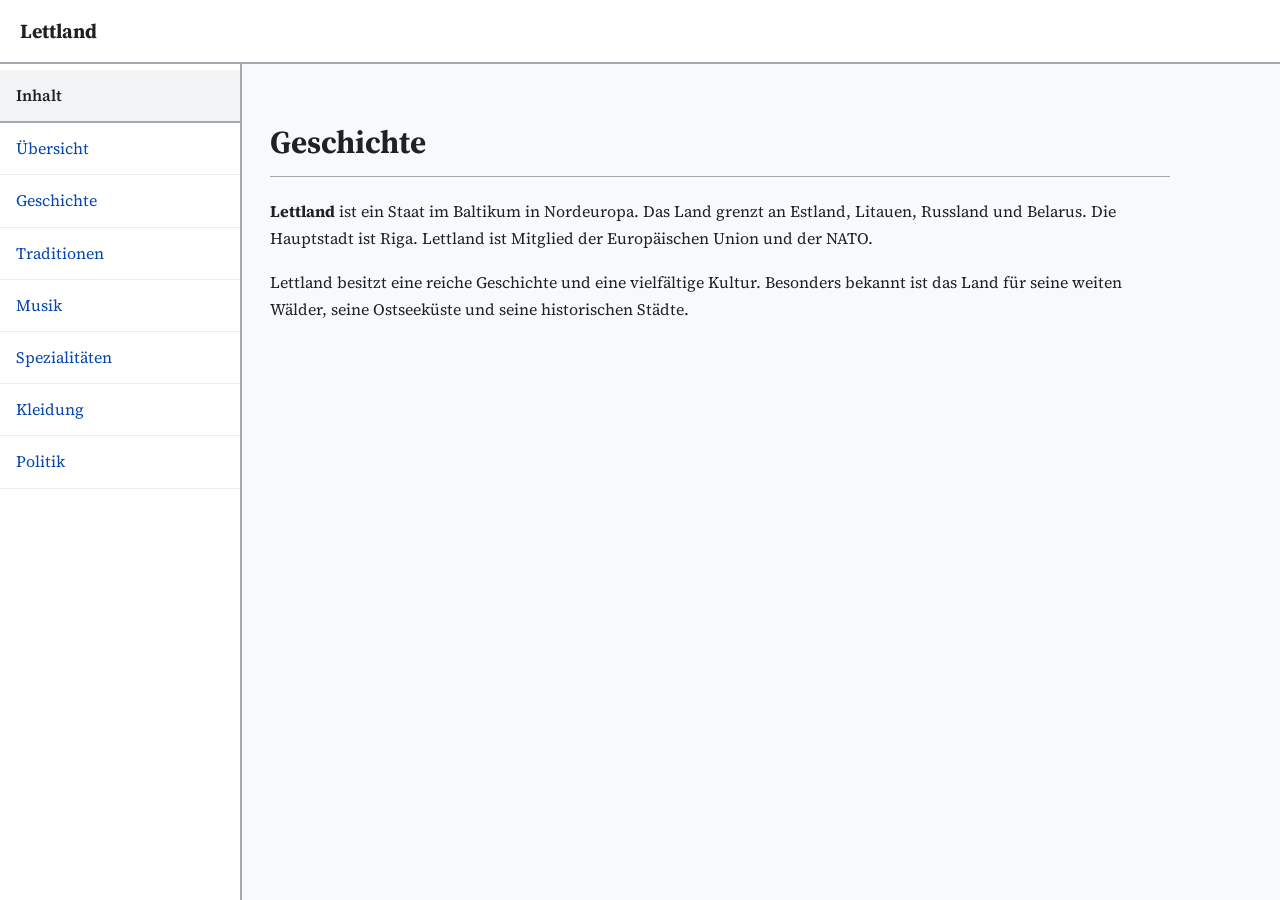
<file: geschichte.html>
<!DOCTYPE html>
<html lang="de">
<head>
<meta charset="UTF-8">
<meta name="viewport" content="width=device-width, initial-scale=1.0">
<title>Lettland</title>
    
<link href="https://fonts.googleapis.com/css2?family=Source+Serif+4:wght@400;600;700&display=swap" rel="stylesheet">
<link rel="stylesheet" href="style.css">
</head>

<body>
<div class="topbar">
    <div>Lettland</div>
    <button class="menu-btn" onclick="toggleMenu()">☰ Menü</button>
</div>

<div class="layout">

<div id="sidebar" class="sidebar">
    <div class="sidebar-title">Inhalt</div>
    <a href="/Lettland-Karte-HeriWM/uebersicht" onclick="closeMenu()">Übersicht</a>
    <a href="/Lettland-Karte-HeriWM/geschichte" onclick="closeMenu()">Geschichte</a>
    <a href="/Lettland-Karte-HeriWM/traditionen" onclick="closeMenu()">Traditionen</a>
    <a href="/Lettland-Karte-HeriWM/musik" onclick="closeMenu()">Musik</a>
    <a href="/Lettland-Karte-HeriWM/spezialitaeten" onclick="closeMenu()">Spezialitäten</a>
    <a href="/Lettland-Karte-HeriWM/kleidung" onclick="closeMenu()">Kleidung</a>
    <a href="/Lettland-Karte-HeriWM/politik" onclick="closeMenu()">Politik</a>
</div>

<div class="content">

<h1>Geschichte</h1>
<p><strong>Lettland</strong> ist ein Staat im Baltikum in Nordeuropa. Das Land grenzt an Estland, Litauen, Russland und Belarus. Die Hauptstadt ist Riga. Lettland ist Mitglied der Europäischen Union und der NATO.</p>
<p>Lettland besitzt eine reiche Geschichte und eine vielfältige Kultur. Besonders bekannt ist das Land für seine weiten Wälder, seine Ostseeküste und seine historischen Städte.</p>

</div>

<script>
function toggleMenu(){
    document.getElementById("sidebar").classList.toggle("open");
}

function closeMenu(){
    if(window.innerWidth <= 768){
        document.getElementById("sidebar").classList.remove("open");
    }
}
</script>

</body>
</html>
</file>
<file: style.css>
html {
    scroll-behavior: smooth;
}

body {
    margin: 0;
    font-family: 'Source Serif 4', serif;
    background-color: #f8f9fa;
    color: #202122;
    line-height: 1.7;
}

/* Topbar */
.topbar {
    display: flex;
    justify-content: space-between;
    align-items: center;
    background: white;
    border-bottom: 2px solid #a2a9b1;
    padding: 14px 20px;
    font-size: 20px;
    font-weight: 700;
    position: sticky;
    top: 0;
    z-index: 1000;
}

.menu-btn {
    background: none;
    border: 1px solid #a2a9b1;
    padding: 6px 10px;
    cursor: pointer;
}

/* Layout */
.layout {
    display: flex;
}

/* Sidebar */
.sidebar {
    width: 240px;
    background: #ffffff;
    border-right: 2px solid #a2a9b1;
    height: 100vh;
    position: fixed;
    top: 0;
    left: 0;
    padding-top: 70px;
    overflow-y: auto;
    transition: 0.3s;
}

.sidebar-title {
    font-weight: 600;
    padding: 12px 16px;
    border-bottom: 2px solid #a2a9b1;
    background: #f1f3f5;
}

.sidebar a {
    display: block;
    padding: 12px 16px;
    text-decoration: none;
    color: #0645ad;
    border-bottom: 1px solid #eaecf0;
}

.sidebar a:hover {
    background: #eaecf0;
}

/* Content */
.content {
    margin-left: 240px;
    padding: 30px;
    max-width: 900px;
}

h1, h2 {
    border-bottom: 1px solid #a2a9b1;
    padding-bottom: 6px;
    scroll-margin-top: 90px; /* FIX scroll offset */
}

figure {
    margin: 20px 0;
}

img {
    width: 100%;
    border: 1px solid #a2a9b1;
}

figcaption {
    font-size: 14px;
    color: #54595d;
}

audio {
    width: 100%;
    margin-top: 10px;
}

.audio-description {
    font-size: 13px;
    color: #72777d;
    margin-top: 4px;
}

/* MOBILE */
@media(max-width:768px){

    .sidebar {
        left: -260px;
        width: 240px;
        z-index: 999;
        box-shadow: 2px 0 10px rgba(0,0,0,0.2);
    }

    .sidebar.open {
        left: 0;
    }

    .content {
        margin-left: 0;
        padding: 20px;
    }
}

/* DESKTOP */
@media(min-width:769px){
    .menu-btn {
        display: none;
    }
}
</file>
